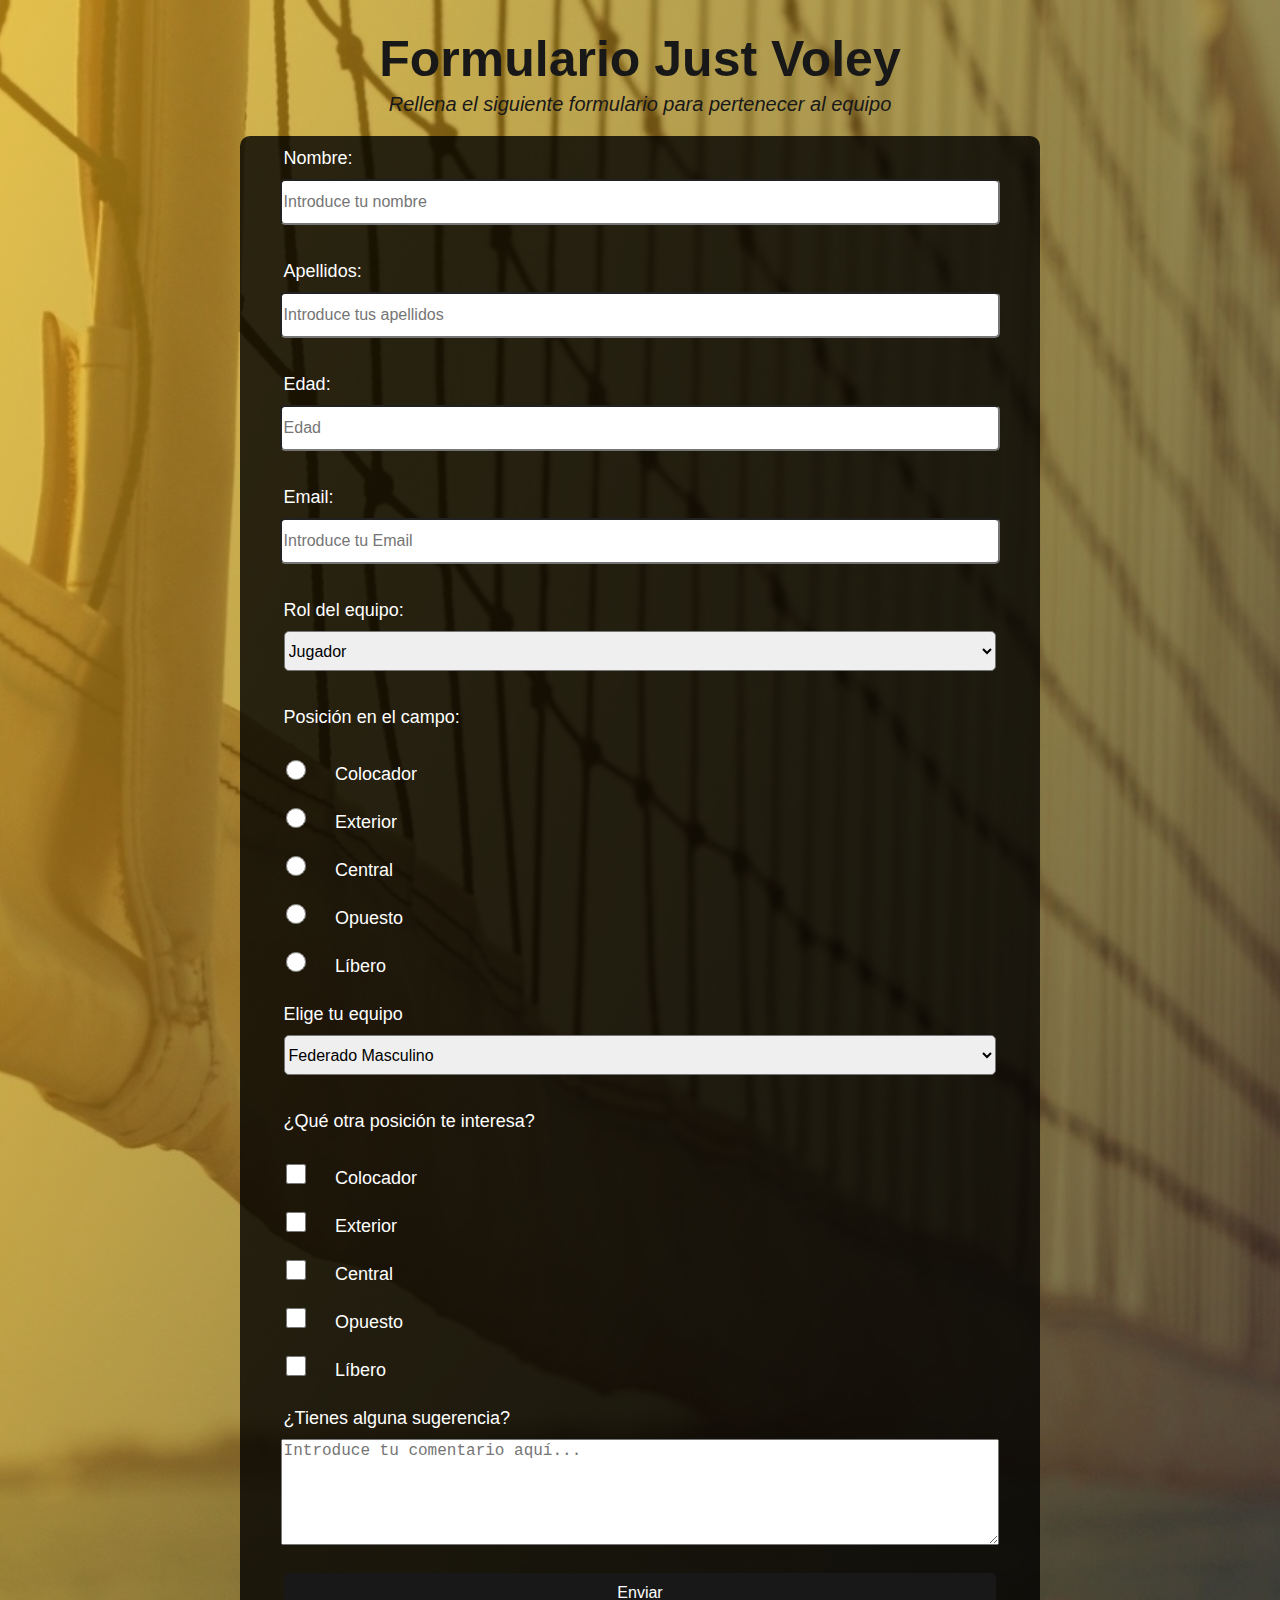
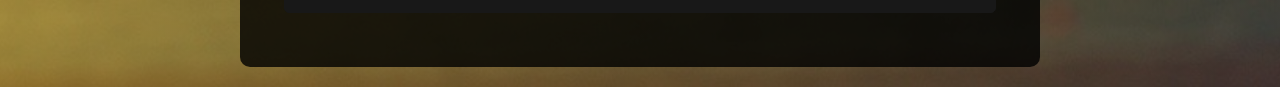
<file: formulario_encuesta/index.html>
<!DOCTYPE html>
<html lang="en">
<head>
  <meta charset="UTF-8">
  <meta http-equiv="X-UA-Compatible" content="IE=edge">
  <meta name="viewport" content="width=device-width, initial-scale=1.0">
  <link rel="stylesheet" href="./style.css">
  <title>Formulario de inscripción</title>
</head>
<body>

  <h1 id="title">Formulario Just Voley</h1>

  <p id="description">Rellena el siguiente formulario para pertenecer al equipo</p>

  <form action="" id="survey-form">

    <div class="form-div">
      <label id="name-label">Nombre:</label>
      <input type="text" id="name" name="name" placeholder="Introduce tu nombre" required>
    </div>

    <div class="form-div">
      <label id="lastname-label">Apellidos:</label>
      <input type="text" id="lastname" name="lastname" placeholder="Introduce tus apellidos" required>
    </div>

    <div class="form-div">
      <label id="number-label">Edad:</label>
      <input type="number" id="number" name="age" min="16" max="50" placeholder="Edad">
    </div>

    <div class="form-div">
      <label id="email-label">Email:</label>
      <input type="email" id="email" name="email" placeholder="Introduce tu Email" required>
    </div>
      
    <div class="form-div">
      <label id="dropdown-label">Rol del equipo:</label>
      <select id="dropdown" name="dropdown">
        <option value="1">Jugador</option>
        <option value="2">Entrenador</option>
        <option value="3">Jugador-Entrenador</option>
      </select>
    </div>

    <div class="form-div">
      <label id="radio-label">Posición en el campo:</label>
    </div>

    <div class="form-radio">
      <label id="colocador"><input type="radio" value="colocador" name="posicion">Colocador</label>
    </div>

    <div class="form-radio">
      <label id="exterior"><input type="radio" value="exterior" name="posicion">Exterior</label>
    </div>

    <div class="form-radio">
      <label id="central"><input type="radio" value="central" name="posicion">Central</label>
    </div>

    <div class="form-radio">
      <label id="opuesto"><input type="radio" value="opuesto" name="posicion">Opuesto</label>
    </div>

    <div class="form-radio">
      <label id="libero"><input type="radio" value="libero" name="posicion">Líbero</label>
    </div>

    <div class="form-div">
      <label id="dropdown-label-2">Elige tu equipo</label>
      <select id="dropdown-2" name="dropdown-2">
        <option value="federado">Federado Masculino</option>
        <option value="masculino">Afade Masculina</option>
        <option value="femenino">Afade Femenina</option>
        <option value="escuela">Escuela</option>
      </select>
    </div>

    <div class="form-div">
      <label id="checkbox">¿Qué otra posición te interesa?</label>
    </div>

    <div class="div-checkbox">
      <label><input type="checkbox" name="rol" value="1">Colocador</label>
    </div>

    <div class="div-checkbox">
      <label><input type="checkbox" name="rol" value="2">Exterior</label>
    </div>

    <div class="div-checkbox">
      <label><input type="checkbox" name="rol" value="3">Central</label>
    </div>

    <div class="div-checkbox">
      <label><input type="checkbox" name="rol" value="4">Opuesto</label>
    </div>

    <div class="div-checkbox">
      <label><input type="checkbox" name="rol" value="5">Líbero</label>
    </div>

    <div class="form-div">
      <label id="textarea-label">¿Tienes alguna sugerencia?</label>
      <textarea name="sugerencia" placeholder="Introduce tu comentario aquí..."></textarea>
    </div>

    <div class="form-div btn">
      <input type="submit" id="submit" value="Enviar">
    </div>

  </form>

</body>
</html>
</file>
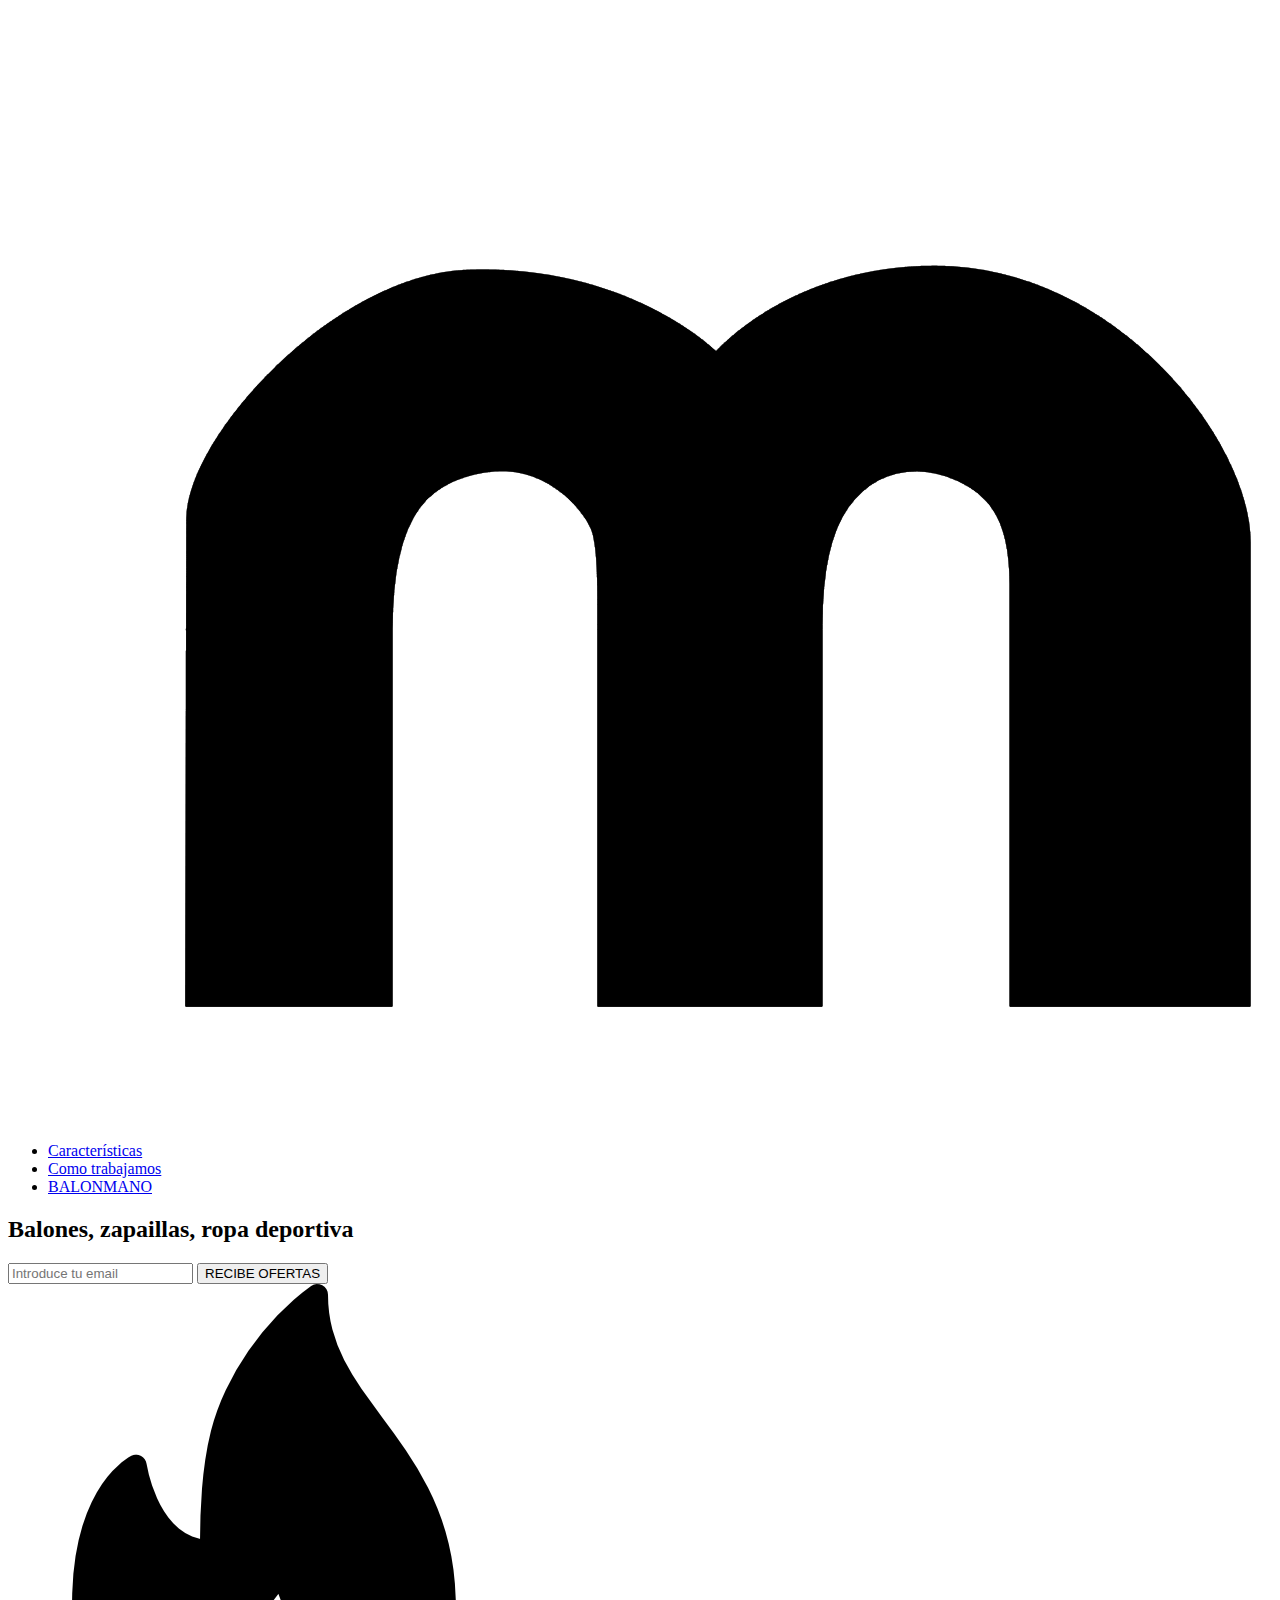
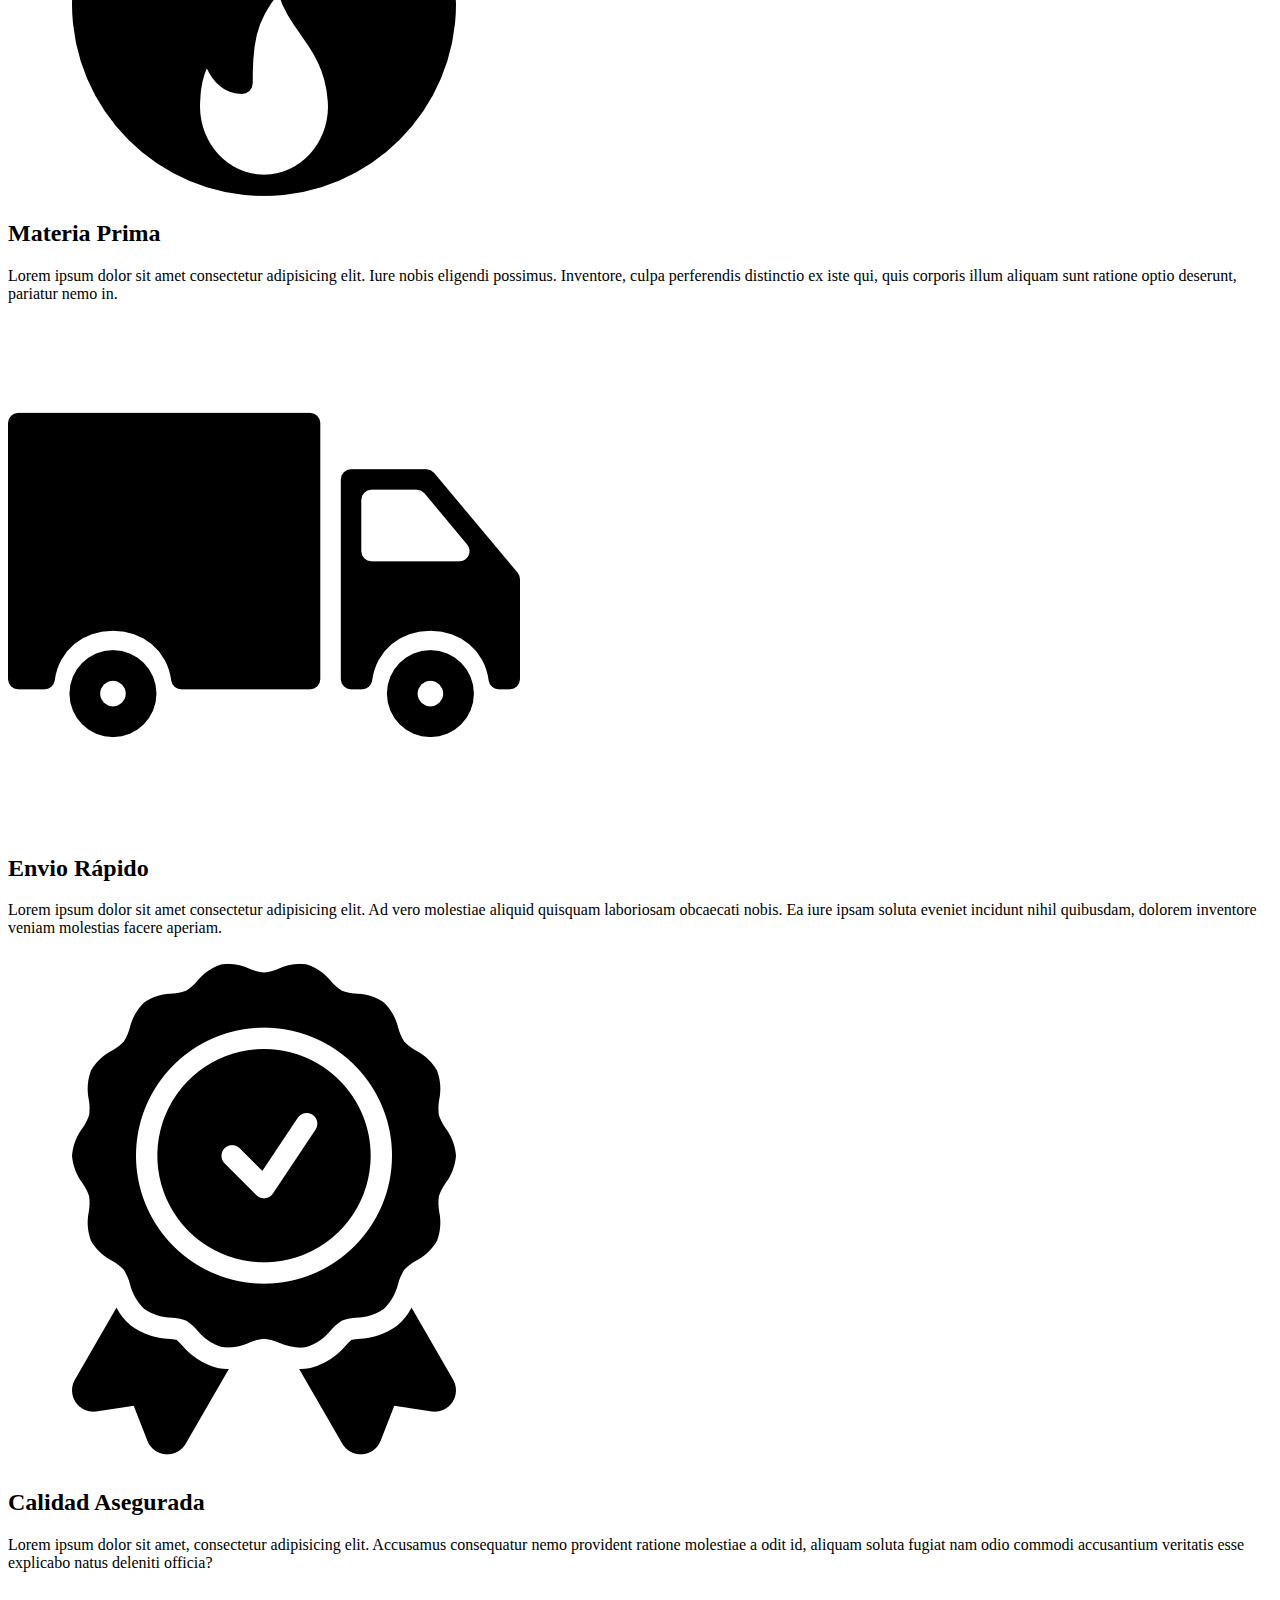
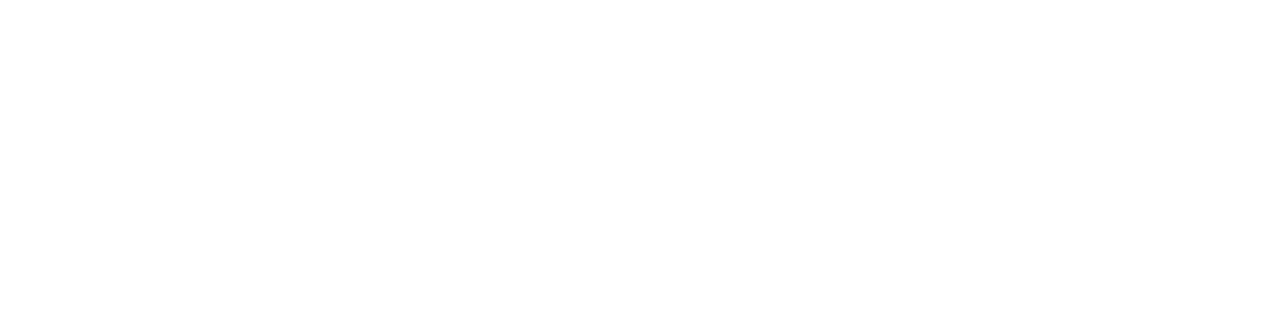
<file: pagina_productos/index.html>
<!DOCTYPE html>
<html lang="en">
<head>
  <meta charset="UTF-8">
  <meta http-equiv="X-UA-Compatible" content="IE=edge">
  <meta name="viewport" content="width=device-width, initial-scale=1.0">
  <title>Productos Molten</title>
</head>

  <div class="main">

    <header id="header">
      <div class="logo">
        <img src="./img/img1.jpg" alt="logo del producto" id="header-img"> 
      </div>
      <nav id="nav-bar">
        <ul>
          <li><a class="nav_link" href="#">Características</a></li>
          <li><a class="nav_link" href="#">Como trabajamos</a></li>
          <li><a class="nav_link" href="#">BALONMANO</a></li>
        </ul>
      </nav>
    </header>

    <div class="form">
      <h2>Balones, zapaillas, ropa deportiva</h2>
      <form action="https://www.molten.es/es/" id="form">
        <input type="email" placeholder="Introduce tu email" name="email" id="email" required>
        <input type="submit" id="submit" value="RECIBE OFERTAS">
      </form>
    </div>

  </div>

  <div id="features">
    <div class="card">
      <div class="icon"><i class="fa fa-3x fa-fire"><img src="./img/fuego.png"></i></div>
      <div class="content">
        <h2>Materia Prima</h2>
        <p>Lorem ipsum dolor sit amet consectetur adipisicing elit. Iure nobis eligendi possimus. Inventore, culpa perferendis distinctio ex iste qui, quis corporis illum aliquam sunt ratione optio deserunt, pariatur nemo in.</p>
      </div>
    </div>

    <div class="card">
      <div class="icon"><i class="fa fa-3x fa-fire"><img src="./img/camion.png"></i></div>
      <div class="content">
        <h2>Envio Rápido</h2>
        <p>Lorem ipsum dolor sit amet consectetur adipisicing elit. Ad vero molestiae aliquid quisquam laboriosam obcaecati nobis. Ea iure ipsam soluta eveniet incidunt nihil quibusdam, dolorem inventore veniam molestias facere aperiam.</p>
      </div>
    </div>

    <div class="card">
      <div class="icon"><i class="fa fa-3x fa-fire"><img src="./img/calidad.png"></i></div>
      <div class="content">
        <h2>Calidad Asegurada</h2>
        <p>Lorem ipsum dolor sit amet, consectetur adipisicing elit. Accusamus consequatur nemo provident ratione molestiae a odit id, aliquam soluta fugiat nam odio commodi accusantium veritatis esse explicabo natus deleniti officia?</p>
      </div>
    </div>
  </div>

  <div class="how-it-works">
    <iframe width="560" height="315" src="https://www.youtube.com/embed/2i9FxR9B5uU" title="YouTube video player" frameborder="0" allow="accelerometer; autoplay; clipboard-write; encrypted-media; gyroscope; picture-in-picture" allowfullscreen></iframe>
  </div>

  <div id="pricing">
    
  </div>

</html>
</file>
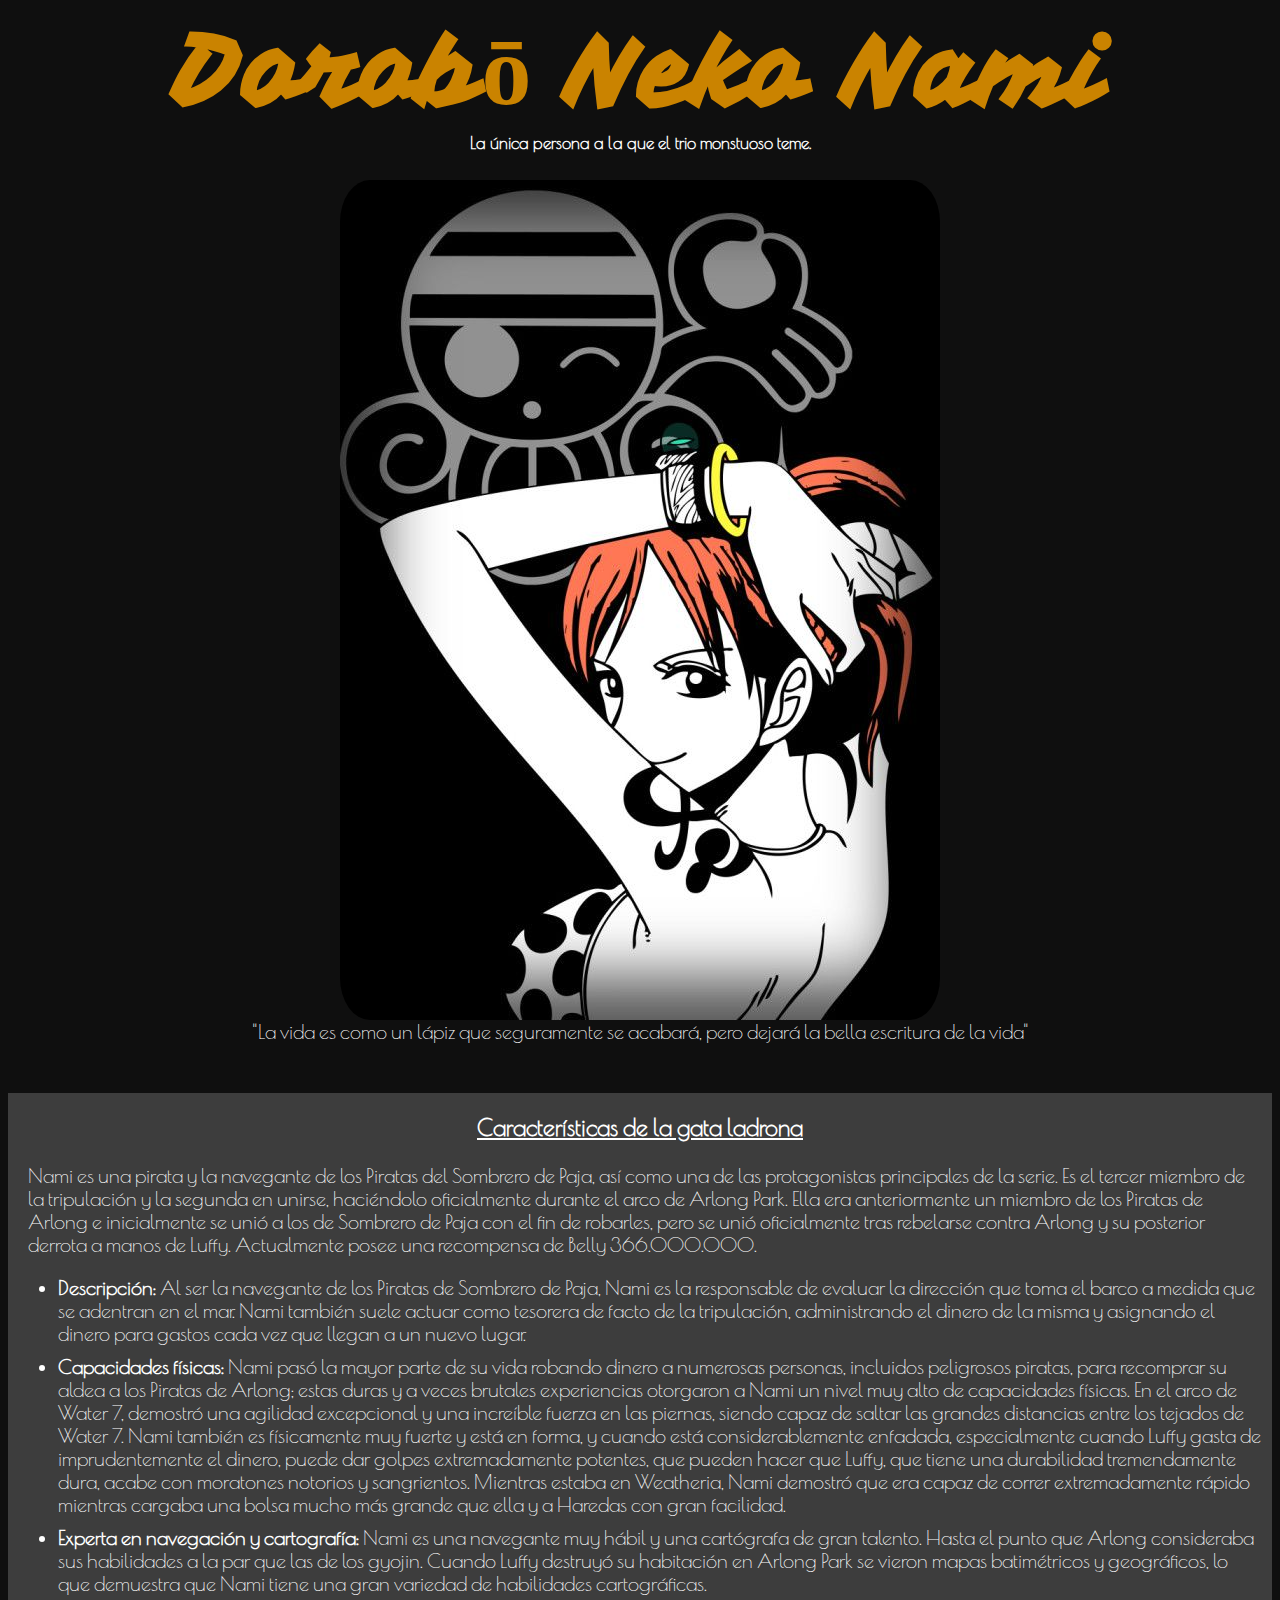
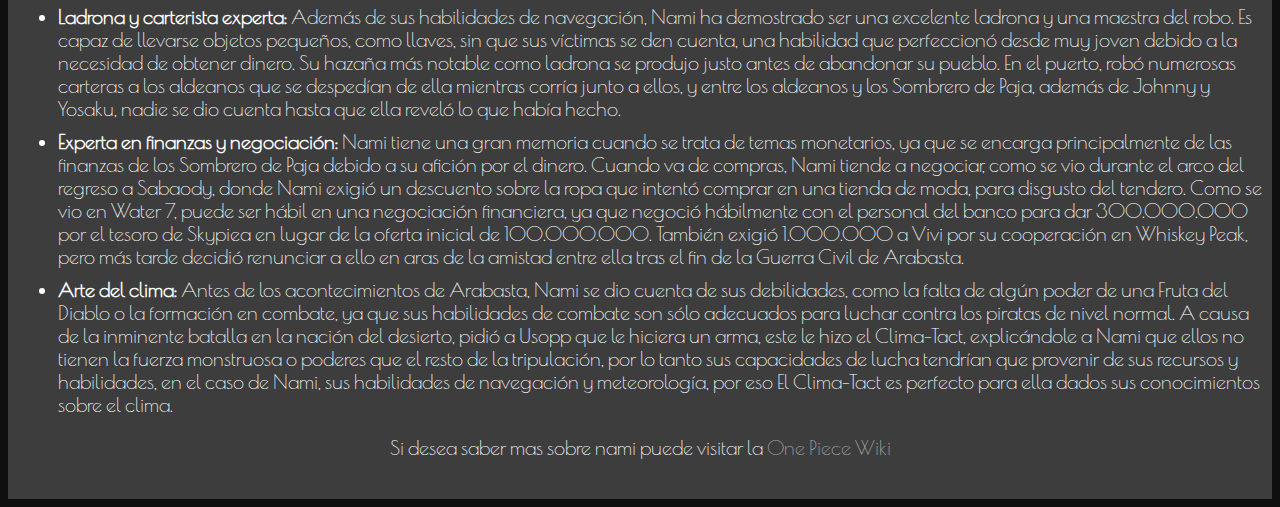
<file: pagina_tributo/index.html>
<!DOCTYPE html>
<html lang="en">
<head>
  <meta charset="UTF-8">
  <meta http-equiv="X-UA-Compatible" content="IE=edge">
  <meta name="viewport" content="width=device-width, initial-scale=1.0">
  <link rel="stylesheet" href="./style.css" type="text/css">
  <link href="https://fonts.googleapis.com/css2?family=Vampiro+One&display=swap" rel="stylesheet">
  <link href="https://fonts.googleapis.com/css2?family=Poiret+One&display=swap" rel="stylesheet">
  <title>La gata ladrona: Nami</title>
</head>
<body>
  <main id="main">
    <h1 id="title">Dorobō Neko Nami</h1>

    <h5 id="subtitle">La única persona a la que el trio monstuoso teme.</h5>

    <div id="img-div">
      <img src="./img/imagen1.jpg" alt="imagen de nami" id="image">
      <div id="img-caption">"La vida es como un lápiz que seguramente se acabará, pero dejará la bella escritura de la vida"</div>
    </div>

    <div id="tribute-info">
      <h3>Características de la gata ladrona</h3>
      <p id="info-gen">Nami es una pirata y la navegante de los Piratas del Sombrero de Paja, así como una de las protagonistas principales de la serie. Es el tercer miembro de la tripulación y la segunda en unirse, haciéndolo oficialmente durante el arco de Arlong Park. Ella era anteriormente un miembro de los Piratas de Arlong e inicialmente se unió a los de Sombrero de Paja con el fin de robarles, pero se unió oficialmente tras rebelarse contra Arlong y su posterior derrota a manos de Luffy. Actualmente posee una recompensa de Belly 366.000.000.</p>

      <ul>
        <li>
          <strong>Descripción:</strong> Al ser la navegante de los Piratas de Sombrero de Paja, Nami es la responsable de evaluar la dirección que toma el barco a medida que se adentran en el mar. Nami también suele actuar como tesorera de facto de la tripulación, administrando el dinero de la misma y asignando el dinero para gastos cada vez que llegan a un nuevo lugar.
        </li>
        <li>
          <strong>Capacidades físicas:</strong> Nami pasó la mayor parte de su vida robando dinero a numerosas personas, incluidos peligrosos piratas, para recomprar su aldea a los Piratas de Arlong; estas duras y a veces brutales experiencias otorgaron a Nami un nivel muy alto de capacidades físicas. En el arco de Water 7, demostró una agilidad excepcional y una increíble fuerza en las piernas, siendo capaz de saltar las grandes distancias entre los tejados de Water 7. Nami también es físicamente muy fuerte y está en forma, y cuando está considerablemente enfadada, especialmente cuando Luffy gasta de imprudentemente el dinero, puede dar golpes extremadamente potentes, que pueden hacer que Luffy, que tiene una durabilidad tremendamente dura, acabe con moratones notorios y sangrientos. Mientras estaba en Weatheria, Nami demostró que era capaz de correr extremadamente rápido mientras cargaba una bolsa mucho más grande que ella y a Haredas con gran facilidad.
        </li>
        <li>
          <strong>Experta en navegación y cartografía:</strong> Nami es una navegante muy hábil y una cartógrafa de gran talento. Hasta el punto que Arlong consideraba sus habilidades a la par que las de los gyojin. Cuando Luffy destruyó su habitación en Arlong Park se vieron mapas batimétricos y geográficos, lo que demuestra que Nami tiene una gran variedad de habilidades cartográficas.
        </li>
        <li>
          <strong>Ladrona y carterista experta:</strong> Además de sus habilidades de navegación, Nami ha demostrado ser una excelente ladrona y una maestra del robo. Es capaz de llevarse objetos pequeños, como llaves, sin que sus víctimas se den cuenta, una habilidad que perfeccionó desde muy joven debido a la necesidad de obtener dinero. Su hazaña más notable como ladrona se produjo justo antes de abandonar su pueblo. En el puerto, robó numerosas carteras a los aldeanos que se despedían de ella mientras corría junto a ellos, y entre los aldeanos y los Sombrero de Paja, además de Johnny y Yosaku, nadie se dio cuenta hasta que ella reveló lo que había hecho.
        </li>
        <li>
          <strong>Experta en finanzas y negociación:</strong> Nami tiene una gran memoria cuando se trata de temas monetarios, ya que se encarga principalmente de las finanzas de los Sombrero de Paja debido a su afición por el dinero. Cuando va de compras, Nami tiende a negociar, como se vio durante el arco del regreso a Sabaody, donde Nami exigió un descuento sobre la ropa que intentó comprar en una tienda de moda, para disgusto del tendero. Como se vio en Water 7, puede ser hábil en una negociación financiera, ya que negoció hábilmente con el personal del banco para dar 300.000.000 por el tesoro de Skypiea en lugar de la oferta inicial de 100.000.000. También exigió 1.000.000 a Vivi por su cooperación en Whiskey Peak, pero más tarde decidió renunciar a ello en aras de la amistad entre ella tras el fin de la Guerra Civil de Arabasta.
        </li>
        <li>
          <strong>Arte del clima:</strong> Antes de los acontecimientos de Arabasta, Nami se dio cuenta de sus debilidades, como la falta de algún poder de una Fruta del Diablo o la formación en combate, ya que sus habilidades de combate son sólo adecuados para luchar contra los piratas de nivel normal. A causa de la inminente batalla en la nación del desierto, pidió a Usopp que le hiciera un arma, este le hizo el Clima-Tact, explicándole a Nami que ellos no tienen la fuerza monstruosa o poderes que el resto de la tripulación, por lo tanto sus capacidades de lucha tendrían que provenir de sus recursos y habilidades, en el caso de Nami, sus habilidades de navegación y meteorología, por eso El Clima-Tact es perfecto para ella dados sus conocimientos sobre el clima.
        </li>
      </ul>
      <p>Si desea saber mas sobre nami puede visitar la <a href="https://onepiece.fandom.com/es/wiki/One_Piece_Wiki" target="_blank" id="tribute-link">One Piece Wiki</a></p>
    </div>
  </main>
</body>
</html>
</file>
<file: formulario_encuesta/style.css>
body {
  background-image: linear-gradient(115deg, rgba(2,0,36,1), rgba(238,177,5,0.6054796918767507) 0%, rgba(0,0,0,0.5018382352941176)), url(./img/img1.jpg);
  background-repeat: no-repeat;
  background-size: cover;
  background-position: center;
  color: white;
  width: auto;
  height: auto;
  margin: 0;
  font-family: 'poppins', sans-serif;
}

@import url('https://fonts.googleapis.com/css2?family=Kanit:wght@500&display=swap');

#title {
  text-align: center;
  margin-top: 30px;
  margin-bottom: 5px;
  font-weight: 500px;
  font-family: 'Kanit', sans-serif;
  font-size: 50px;
  color: rgb(24, 24, 24);

}

#description {
  text-align: center;
  font-style: italic;
  margin-top: 0;
  font-size: 20px;
  color: rgb(24, 24, 24);
}

#survey-form {
  background-color: rgba(0, 0, 0, 0.8);
  width: 80%;
  margin: auto;
  border-radius: 10px;
  max-width: 800px;
  min-width: 500px;
}

.form-div {
  display: flex;
  flex-direction: column;
  justify-content: center;
  align-items: center;
  margin: 0 auto 1.25rem auto;
  padding: 0.25rem;
}

label {
  width: 90%;
  margin-bottom: 10px;
  font-size: 18px;
  padding-top: 8px;
}

#radio-label {
  margin-bottom: 0;
}

#checkbox {
  margin-bottom: 0;
}

input, select {
  width: 90%;
  height: 40px;
  border-radius: 5px;
  font-size: 16px;
}

textarea {
  width: 90%;
  font-size: 16px;
  height: 100px;
}

input[type="radio"], input[type="checkbox"] {
  height: 20px;
  width: 10%;
  margin-left: 20px;
  margin-top: 0;
}

.form-radio, .div-checkbox {
  display: flex;
  flex-direction: row;
  align-items: center;
  padding-bottom: 5px;
}

input[type="submit"] {
  width: 90%;
  color: white;
  background-color: rgb(24, 24, 24);
  border: 1px solid rgb(24, 24, 24);
  margin-bottom: 50px;
}
</file>
<file: pagina_tributo/style.css>
body {
  font-family: 'Poiret One', cursive;
  font-size: 20px;
  text-align: center;
  background: rgb(15, 15, 15);
  color: white;
}

#title {
  font-family: 'Vampiro One', cursive;
  font-size: 100px;
  margin: 0;
  color: rgb(202, 131, 0);
}

#subtitle {
  margin-top: 0px;
}

#img-div {
  background-color: rgb(15, 15, 15);
}

#image {
  max-width: 100%;
  height: auto;
  display: block;
  margin: auto;
  border-radius: 5%;
}

#tribute-info {
  background-color: rgb(61, 61, 61);
  margin-top: 50px;
  padding-bottom: 20px;

}

h3 {
  padding-top: 20px;
  text-decoration: underline;
}

#info-gen {
  text-align: left;
  padding-left: 20px;
  padding-right: 20px;
}

ul {
  text-align: left;
  margin: 0 auto;
}

li {
  margin: 10px;
}

#tribute-link {
  text-decoration: none;
  outline: none;
}

#tribute-link:link {
  color: rgb(170, 170, 170);
}

#tribute-link:visited {
  color: rgb(170, 170, 170);
}

#tribute-link:hover {
  color: red;
}
</file>
